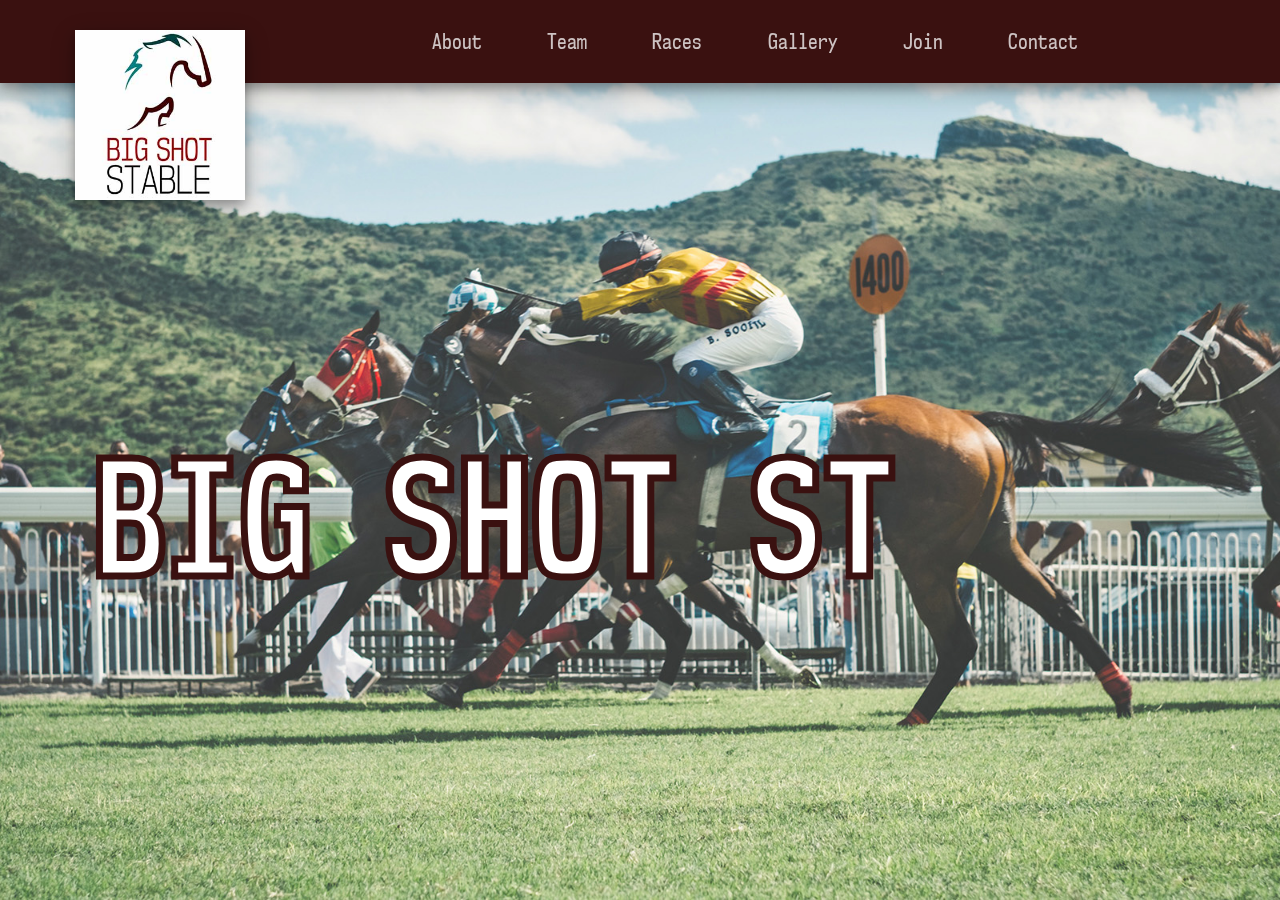
<file: index.html>
<!doctype html>
<html lang="en">
<head>
	<meta charset="utf-8">
	<title>Big Shot Stable</title>
	<meta name="description" content="">

	<link rel="stylesheet" href="css/vendor/normalize.min.css">
	<link rel="stylesheet" href="css/main.css">
	<link rel="stylesheet" href="css/animate.css">
	<link href="https://fonts.googleapis.com/css?family=EB+Garamond" rel="stylesheet">
	<meta name="viewport" content="width=device-width, initial-scale=1.0">
</head>
<body class="home">

	<header>
		<h2 class="visuallyhidden">Header</h2>
		<a href="index.html"><img src="img/logo.jpg" alt="Logo" class="logo" /></a>

		<nav>
		<h3 class="visuallyhidden">Navigation</h3>
			<ul>
				<li><a href="about.html">About</a></li>
				<li><a href="team.html">Team</a></li>
				<li><a href="races.html">Races</a></li>
				<li><a href="gallery.html">Gallery</a></li>
				<li><a href="join.html">Join</a></li>
				<li><a href="contact.html">Contact</a></li>
			</ul>
		</nav>
	</header>

	<main class="homemain">
		<h1 class="lettering">BIG SHOT STABLE</h1>
	</main>

	<!-- JQUERY -->
		<script src="js/jquery-3.2.1.min.js"></script>

	<!-- PLUGINS -->
		<script src="js/simple-lightbox.min.js"></script>
		<script src="js/jquery.lettering.js"></script>
		<script src="js/jquery.textillate.js"></script>

	<!-- JS -->
		<script src="js/main.js"></script>
</body>
</html>
</file>
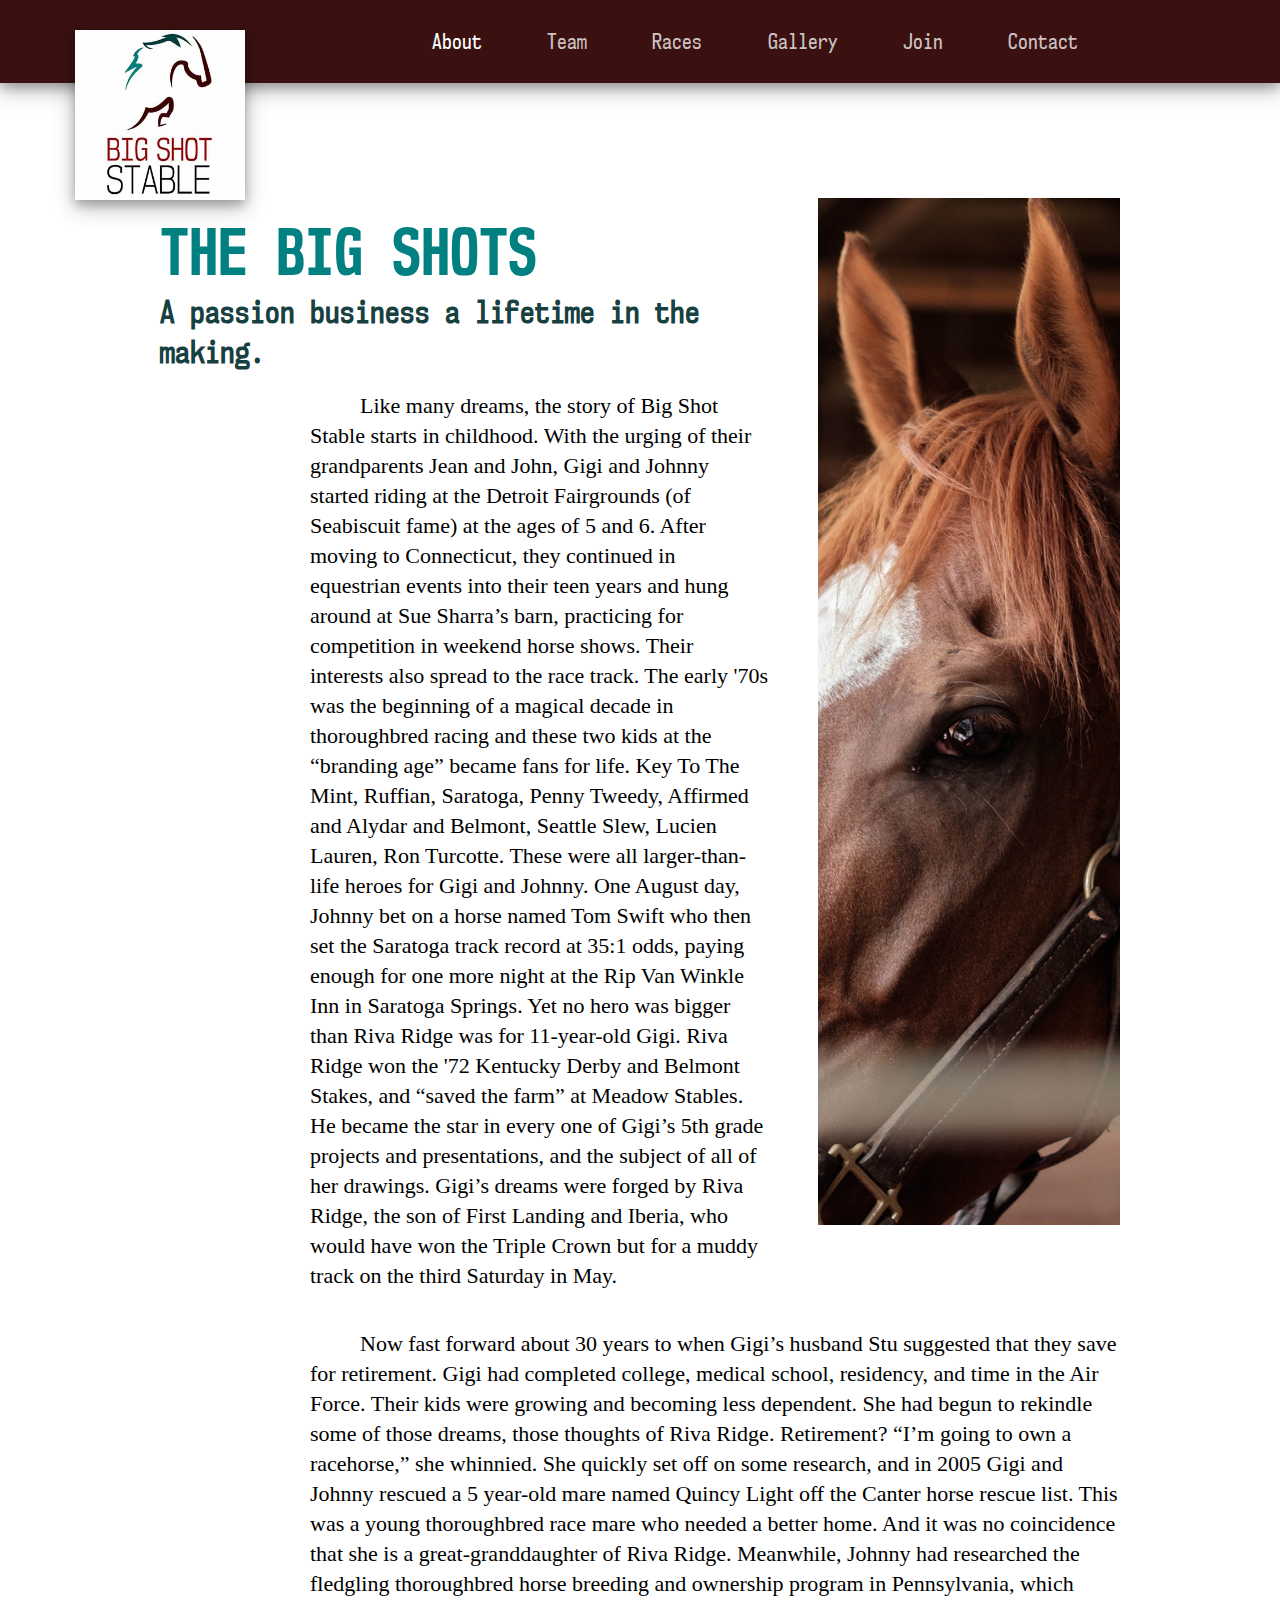
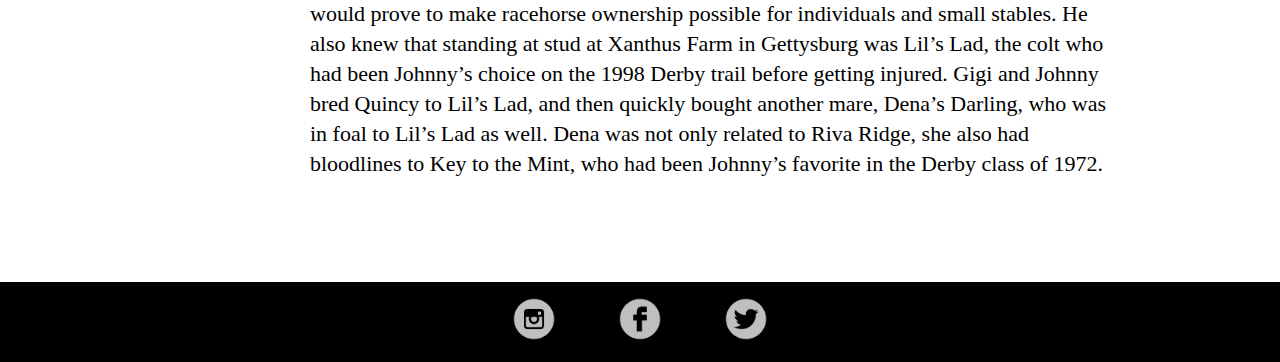
<file: about.html>
<!doctype html>
<html lang="en">
<head>
    <meta charset="utf-8">
    <title>About</title>
    <meta name="description" content="">

    <link rel="stylesheet" href="css/vendor/normalize.min.css">
    <link rel="stylesheet" href="css/main.css">
	<link href="https://fonts.googleapis.com/css?family=EB+Garamond" rel="stylesheet">
	<meta name="viewport" content="width=device-width, initial-scale=1.0">
</head>
<body>

	<header>
		<h2 class="visuallyhidden">Header</h2>
		<a href="index.html"><img src="img/logo.jpg" alt="Logo" class="logo" /></a>

		<nav>
		<h3 class="visuallyhidden">Navigation</h3>
			<ul>
				<li><a href="about.html" class="current">About</a></li>
				<li><a href="team.html">Team</a></li>
				<li><a href="races.html">Races</a></li>
				<li><a href="gallery.html">Gallery</a></li>
				<li><a href="join.html">Join</a></li>
				<li><a href="contact.html">Contact</a></li>
			</ul>
		</nav>
	</header>

	<main class="container about">

		<img src="img/abouttop.jpg" alt="Horse Eye Top" class="aboutimg1" />
		<img src="img/aboutside.jpg" alt="Horse Eye Side" class="aboutimg2" id="changeme" />

		<h1>The Big Shots</h1>
		<div class="aboutsub">
			<h2>A passion business a lifetime in the making.</h2>
		</div>
		<p>Like many dreams, the story of Big Shot Stable starts in childhood. With the urging of their grandparents Jean and John, Gigi and Johnny started riding at the Detroit Fairgrounds (of Seabiscuit fame) at the ages of 5 and 6.  After moving to Connecticut, they continued in equestrian events into their teen years and hung around at Sue Sharra’s barn, practicing for competition in weekend horse shows. Their interests also spread to the race track. The early '70s was the beginning of a magical decade in thoroughbred racing and these two kids at the “branding age” became fans for life. Key To The Mint, Ruffian, Saratoga, Penny Tweedy, Affirmed and Alydar and Belmont, Seattle Slew, Lucien Lauren, Ron Turcotte. These were all larger-than-life heroes for Gigi and Johnny. One August day, Johnny bet on a horse named Tom Swift who then set the Saratoga track record at 35:1 odds, paying enough for one more night at the Rip Van Winkle Inn in Saratoga Springs. Yet no hero was bigger than Riva Ridge was for 11-year-old Gigi. Riva Ridge won the '72 Kentucky Derby and Belmont Stakes, and “saved the farm” at Meadow Stables.  He became the star in every one of Gigi’s 5th grade projects and presentations, and the subject of all of her drawings.  Gigi’s dreams were forged by Riva Ridge, the son of First Landing and Iberia, who would have won the Triple Crown but for a muddy track on the third Saturday in May.
		</p>
		<p>Now fast forward about 30 years to when Gigi’s husband Stu suggested that they save for retirement.  Gigi had completed college, medical school, residency, and time in the Air Force. Their kids were growing and becoming less dependent.  She had begun to rekindle some of those dreams, those thoughts of Riva Ridge. Retirement? “I’m going to own a racehorse,” she whinnied.  She quickly set off on some research, and in 2005 Gigi and Johnny rescued a 5 year-old mare named Quincy Light off the Canter horse rescue list. This was a young thoroughbred race mare who needed a better home. And it was no coincidence that she is a great-granddaughter of Riva Ridge. Meanwhile, Johnny had researched the fledgling thoroughbred horse breeding and ownership program in Pennsylvania, which would prove to make racehorse ownership possible for individuals and small stables.  He also knew that standing at stud at Xanthus Farm in Gettysburg was Lil’s Lad, the colt who had been Johnny’s choice on the 1998 Derby trail before getting injured. Gigi and Johnny bred Quincy to Lil’s Lad, and then quickly bought another mare, Dena’s Darling, who was in foal to Lil’s Lad as well. Dena was not only related to Riva Ridge, she also had bloodlines to Key to the Mint, who had been Johnny’s favorite in the Derby class of 1972.
		</p>
	</main>

	<footer>
		<h2 class="visuallyhidden">Footer</h2>
		<a href="#"><img src="img/insta.png" alt="Instagram"/></a>
		<a href="#"><img src="img/facebook.png" alt="Facebook"/></a>
		<a href="#"><img src="img/twitter.png" alt="Twitter"/></a>
	</footer>
	<!-- JQUERY -->
		<script src="js/jquery-3.2.1.min.js"></script>

	<!-- PLUGINS -->
		<script src="js/simple-lightbox.min.js"></script>
		<script src="js/jquery.lettering.js"></script>
		<script src="js/jquery.textillate.js"></script>

	<!-- JS -->
		<script src="js/about.js"></script>
</body>
</html>
</file>
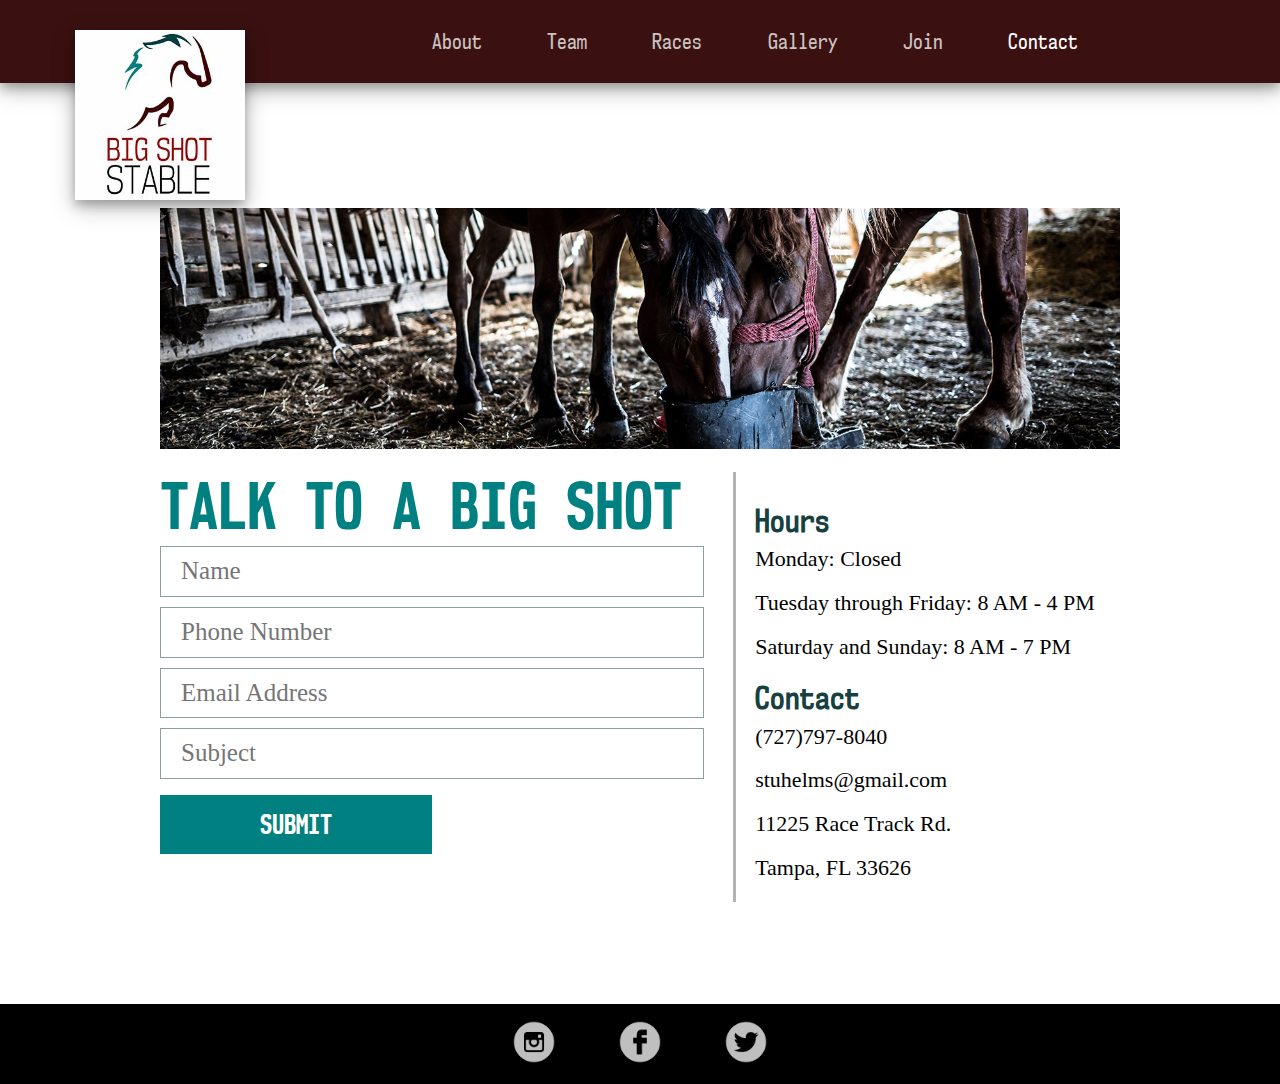
<file: contact.html>
<!doctype html>
<html lang="en">
<head>
    <meta charset="utf-8">
    <title>Contact</title>
    <meta name="description" content="">

    <link rel="stylesheet" href="css/vendor/normalize.min.css">
    <link rel="stylesheet" href="css/main.css">
	<link href="https://fonts.googleapis.com/css?family=EB+Garamond" rel="stylesheet">
	<meta name="viewport" content="width=device-width, initial-scale=1.0">
</head>
<body>

	<header>
		<h2 class="visuallyhidden">Header</h2>
		<a href="index.html"><img src="img/logo.jpg" alt="Logo" class="logo" /></a>

		<nav>
		<h3 class="visuallyhidden">Navigation</h3>
			<ul>
				<li><a href="about.html">About</a></li>
				<li><a href="team.html">Team</a></li>
				<li><a href="races.html">Races</a></li>
				<li><a href="gallery.html">Gallery</a></li>
				<li><a href="join.html">Join</a></li>
				<li><a href="contact.html" class="current">Contact</a></li>
			</ul>
		</nav>
	</header>

	<main class="container">
		<img src="img/contacthead.jpg" alt="Contact Header Image" class="contacthead"/>

		<div class="contact">
			<aside>
				<h1>Talk to a big shot</h1>

				<form>
					<input type="text" name="name" placeholder="Name" />
					<input type="text" name="phone number" placeholder="Phone Number" />
					<input type="text" name="email address" placeholder="Email Address" />
					<input type="text" name="subject" placeholder="Subject" />
					<input type="submit" value="Submit"/>
				</form>
			</aside>

			<section class="contactsection">
				<div>
					<h1 class="visuallyhidden">Operation</h1>
					<h2>Hours</h2>
					<p>Monday: Closed</p>
					<p>Tuesday through Friday: 8 AM - 4 PM</p>
					<p>Saturday and Sunday: 8 AM - 7 PM</p>

					<h2>Contact</h2>
					<p>(727)797-8040</p>
					<p>stuhelms@gmail.com</p>
					<p>11225 Race Track Rd.</p>
					<p>Tampa, FL 33626</p>
				</div>
			</section>
		</div>
	</main>

	<footer>
		<h2 class="visuallyhidden">Footer</h2>
		<a href="#"><img src="img/insta.png" alt="Instagram"/></a>
		<a href="#"><img src="img/facebook.png" alt="Facebook"/></a>
		<a href="#"><img src="img/twitter.png" alt="Twitter"/></a>
	</footer>

	<!-- JQUERY -->
		<script src="js/jquery-3.2.1.min.js"></script>

	<!-- PLUGINS -->
		<script src="js/simple-lightbox.min.js"></script>
		<script src="js/jquery.lettering.js"></script>
		<script src="js/jquery.textillate.js"></script>

	<!-- JS -->
		<script src="js/main.js"></script>
</body>
</html>
</file>
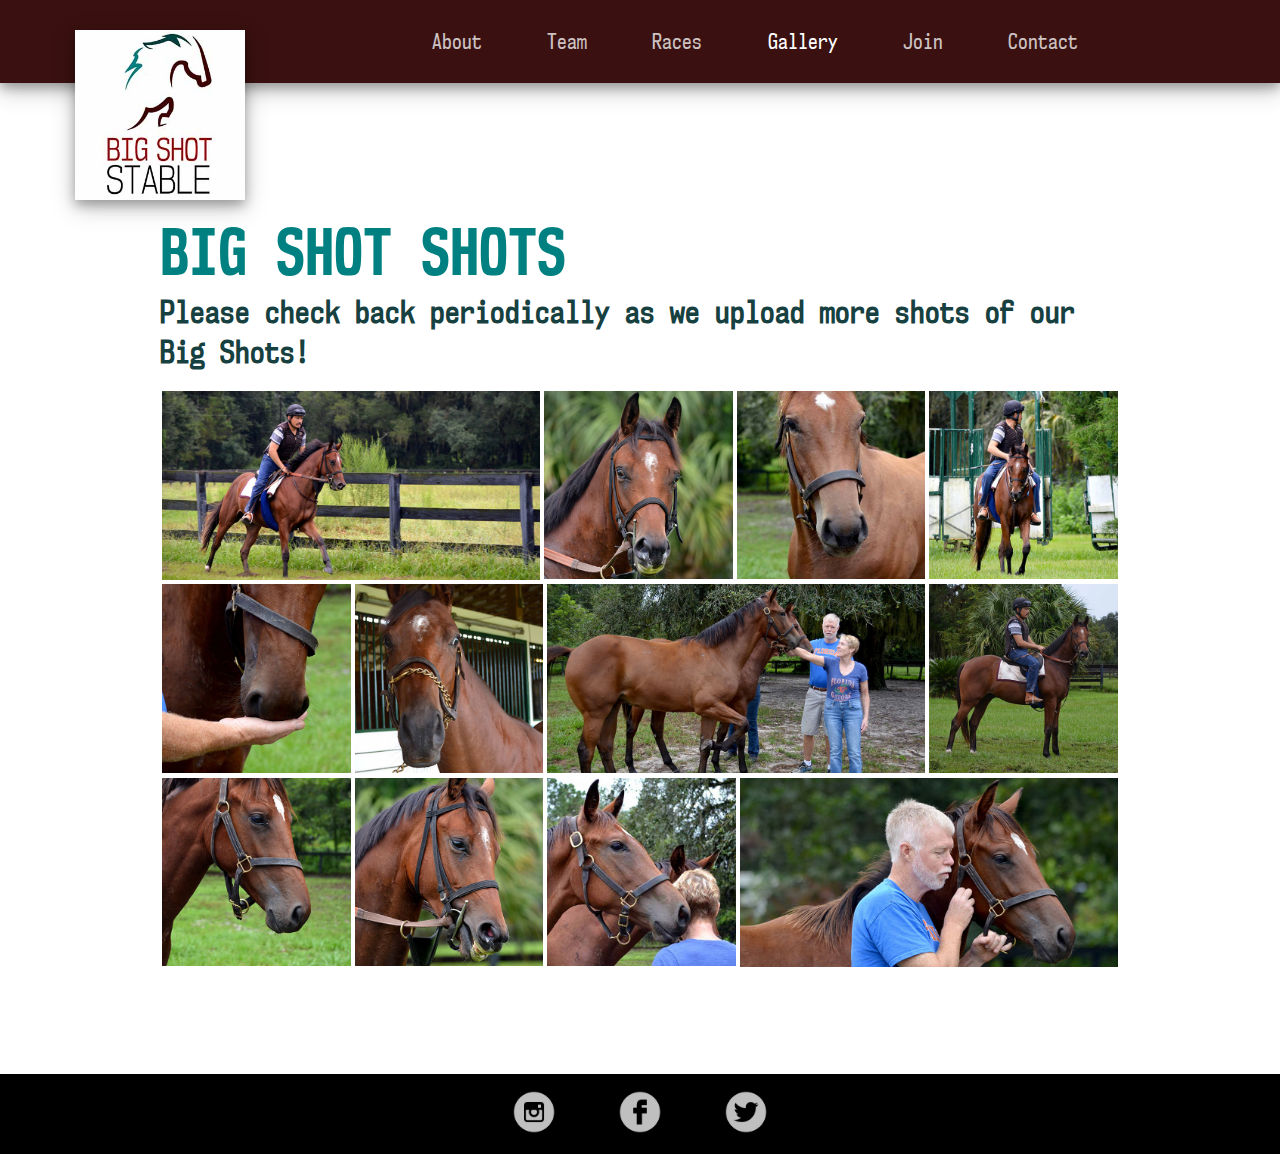
<file: gallery.html>
<!doctype html>
<html lang="en">
<head>
    <meta charset="utf-8">
    <title>Gallery</title>
    <meta name="description" content="">

	<link rel="stylesheet" href="css/vendor/normalize.min.css">
    <link rel="stylesheet" href="css/main.css">
	<link href="css/simplelightbox.min.css" rel="stylesheet">
	<link href="https://fonts.googleapis.com/css?family=EB+Garamond" rel="stylesheet">
	<meta name="viewport" content="width=device-width, initial-scale=1.0">
</head>
<body>

    <header>
		<h2 class="visuallyhidden">Header</h2>
		<a href="index.html"><img src="img/logo.jpg" alt="Logo" class="logo" /></a>

		<nav>
		<h3 class="visuallyhidden">Navigation</h3>
			<ul>
				<li><a href="about.html">About</a></li>
				<li><a href="team.html">Team</a></li>
				<li><a href="races.html">Races</a></li>
				<li><a href="gallery.html"  class="current">Gallery</a></li>
				<li><a href="join.html">Join</a></li>
				<li><a href="contact.html">Contact</a></li>
			</ul>
		</nav>
	</header>

	<main class="container">
		<h1>Big Shot Shots</h1>
		<h2>Please check back periodically as we upload more shots of our Big Shots!</h2>

		<div class="clear1">
			<div class="gallery">
				<a href="img/big/1.jpg" class="big">
					<img src="img/thumb/1_thumb.jpg" alt="Image 1"/>
				</a>

				<a href="img/big/2.jpg" class="big">
					<img src="img/thumb/2_thumb.jpg" alt="Image 2"/>
				</a>
			</div>

			<div class="gallery">
				<a href="img/big/3.jpg" class="big">
					<img src="img/thumb/3_thumb.jpg" alt="Image 3"/>
				</a>

				<a href="img/big/4.jpg" class="big">
					<img src="img/thumb/4_thumb.jpg" alt="Image 4"/>
				</a>

				<a href="img/big/6.jpg" class="big">
					<img src="img/thumb/6_thumb.jpg" alt="Image 6"/>
				</a>
			</div>

			<div class="gallery">
				<a href="img/big/7.jpg" class="big">
					<img src="img/thumb/7_thumb.jpg" alt="Image 7"/>
				</a>

				<a href="img/big/8.jpg" class="big">
					<img src="img/thumb/8_thumb.jpg" alt="Image 8"/>
				</a>
			</div>

			<div class="gallery">
				<a href="img/big/9.jpg" class="big">
					<img src="img/thumb/9_thumb.jpg" alt="Image 9"/>
				</a>

				<a href="img/big/11.jpg" class="big">
					<img src="img/thumb/11_thumb.jpg" alt="Image 11"/>
				</a>

				<a href="img/big/10.jpg" class="big">
					<img src="img/thumb/10_thumb.jpg" alt="Image 10"/>
				</a>
			</div>

			<div class="gallery">
				<a href="img/big/12.jpg" class="big">
					<img src="img/thumb/12_thumb.jpg" alt="Image 12"/>
				</a>

				<a href="img/big/13.jpg" class="big">
					<img src="img/thumb/13_thumb.jpg" alt="Image 13"/>
				</a>
			</div>
		</div>

		<div class="clear2">
			<div class="gallery">
				<a href="img/big/1.jpg" class="big">
					<img src="img/thumb/1_thumb.jpg" alt="Image 1"/>
				</a>

				<a href="img/big/2.jpg" class="big">
					<img src="img/thumb/2_thumb.jpg" alt="Image 2"/>
				</a>

				<a href="img/big/3.jpg" class="big">
					<img src="img/thumb/3_thumb.jpg" alt="Image 3"/>
				</a>

				<a href="img/big/4.jpg" class="big">
					<img src="img/thumb/4_thumb.jpg" alt="Image 4"/>
				</a>
			</div>

			<div class="gallery">
				<a href="img/big/6.jpg" class="big">
					<img src="img/thumb/6_thumb.jpg" alt="Image 6"/>
				</a>

				<a href="img/big/7.jpg" class="big">
					<img src="img/thumb/7_thumb.jpg" alt="Image 7"/>
				</a>

				<a href="img/big/8.jpg" class="big">
					<img src="img/thumb/8_thumb.jpg" alt="Image 8"/>
				</a>

				<a href="img/big/9.jpg" class="big">
					<img src="img/thumb/9_thumb.jpg" alt="Image 9"/>
				</a>
			</div>

			<div class="gallery">
				<a href="img/big/11.jpg" class="big">
					<img src="img/thumb/11_thumb.jpg" alt="Image 11"/>
				</a>

				<a href="img/big/13.jpg" class="big">
					<img src="img/thumb/13_thumb.jpg" alt="Image 13"/>
				</a>

				<a href="img/big/10.jpg" class="big">
					<img src="img/thumb/10_thumb.jpg" alt="Image 10"/>
				</a>

				<a href="img/big/12.jpg" class="big">
					<img src="img/thumb/12_thumb.jpg" alt="Image 12"/>
				</a>
			</div>
		</div>
	</main>

	<footer>
		<h2 class="visuallyhidden">Footer</h2>
		<a href="#"><img src="img/insta.png" alt="Instagram"/></a>
		<a href="#"><img src="img/facebook.png" alt="Facebook"/></a>
		<a href="#"><img src="img/twitter.png" alt="Twitter"/></a>
	</footer>

<!-- JQUERY -->
	<script src="js/jquery-3.2.1.min.js"></script>

<!-- PLUGINS -->
	<script src="js/simple-lightbox.min.js"></script>
	<script src="js/jquery.lettering.js"></script>
	<script src="js/jquery.textillate.js"></script>

<!-- JS -->
	<script src="js/main.js"></script>
</body>
</html>
</file>
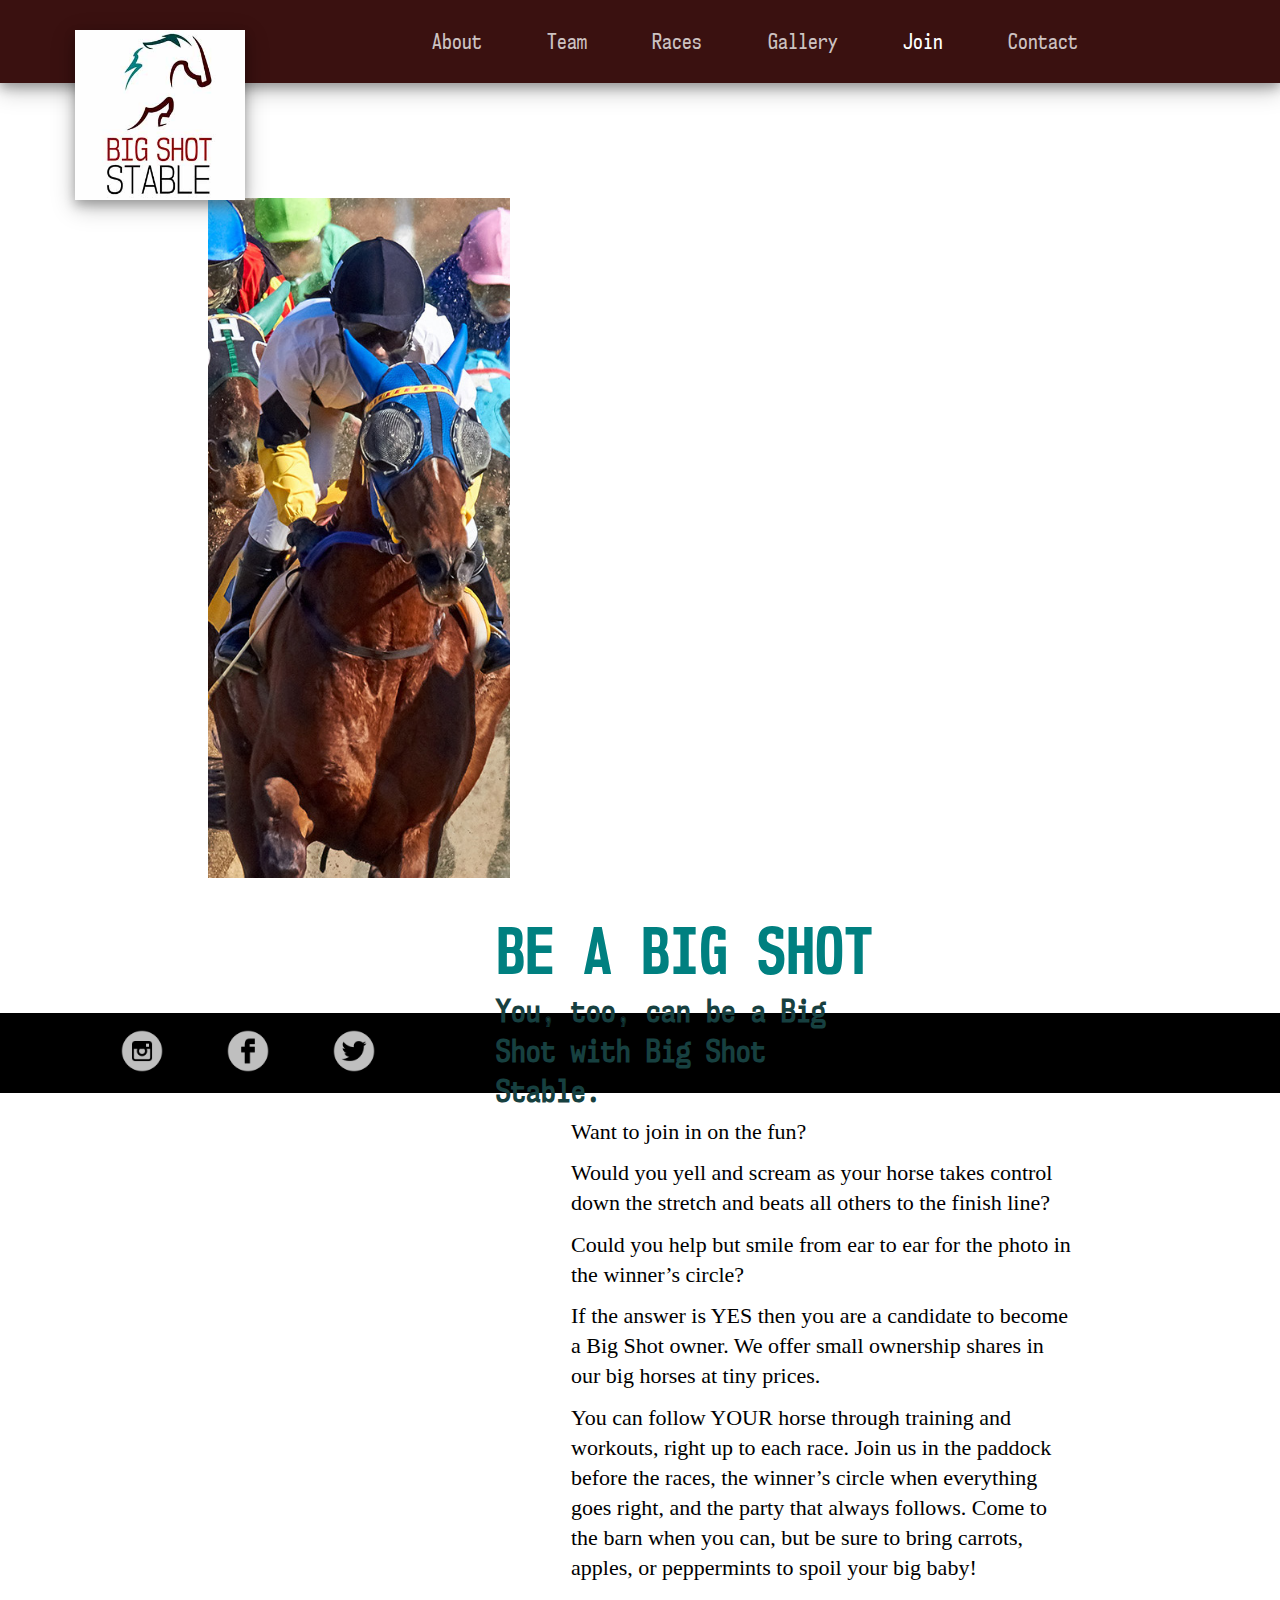
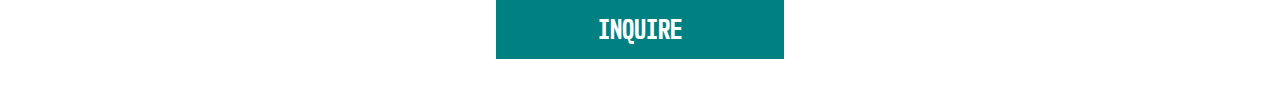
<file: join.html>
<!doctype html>
<html lang="en">
<head>
    <meta charset="utf-8">
    <title>Join</title>
    <meta name="description" content="">

	<link rel="stylesheet" href="css/vendor/normalize.min.css">
    <link rel="stylesheet" href="css/main.css">
	<!-- Garamond Font -->
	<link href="https://fonts.googleapis.com/css?family=EB+Garamond" rel="stylesheet">
	<meta name="viewport" content="width=device-width, initial-scale=1.0">
</head>
<body>

	<header>
		<h2 class="visuallyhidden">Header</h2>
		<a href="index.html"><img src="img/logo.jpg" alt="Logo" class="logo" /></a>

		<nav>
		<h3 class="visuallyhidden">Navigation</h3>
			<ul>
				<li><a href="about.html">About</a></li>
				<li><a href="team.html">Team</a></li>
				<li><a href="races.html">Races</a></li>
				<li><a href="gallery.html">Gallery</a></li>
				<li><a href="join.html" class="current">Join</a></li>
				<li><a href="contact.html">Contact</a></li>
			</ul>
		</nav>
	</header>

	<main class="container join">
		<img src="img/jointop.jpg" alt="Horse Eye Top" class="joinimg1" />
		<img src="img/joinside.jpg" alt="Horse Eye Side" class="joinimg2" />

		<div class="joinmain">
			<h1>BE a big shot</h1>
			<div class="aboutsub">
				<h2>You, too, can be a Big Shot with Big Shot Stable.</h2>
			</div>
			<div class="joinp">
				<p>Want to join in on the fun?</p>
				<p>Would you yell and scream as your horse takes control down the stretch and beats all others to the finish line?</p>
				<p>Could you help but smile from ear to ear for the photo in the winner’s circle?</p>
				<p>If the answer is YES then you are a candidate to become a Big Shot owner. We offer small ownership shares in our big horses at tiny prices.</p>
				<p>You can follow YOUR horse through training and workouts, right up to each race.  Join us in the paddock before the races, the winner’s circle when everything goes right, and the party that always follows. Come to the barn when you can, but be sure to bring carrots, apples, or peppermints to spoil your big baby!  </p>
			</div>
			<button onclick="location.href='contact.html'">inquire</button>
		</div>
	</main>

	<footer>
		<h2 class="visuallyhidden">Footer</h2>
		<a href="#"><img src="img/insta.png" alt="Instagram"/></a>
		<a href="#"><img src="img/facebook.png" alt="Facebook"/></a>
		<a href="#"><img src="img/twitter.png" alt="Twitter"/></a>
	</footer>

<!-- JQUERY -->
	<script src="js/jquery-3.2.1.min.js"></script>

<!-- PLUGINS -->
	<script src="js/simple-lightbox.min.js"></script>
	<script src="js/jquery.lettering.js"></script>
	<script src="js/jquery.textillate.js"></script>

<!-- JS -->
	<script src="js/main.js"></script>
</body>
</html>
</file>
<file: css/main.css>
html {
    box-sizing: border-box;
}

html,
body {
    height: 100%;
}

* {
    box-sizing: border-box;
    margin: 0;
    padding: 0;
    border: 0;
}

.visuallyhidden {
    border: 0;
    clip: rect(0 0 0 0);
    clip-path: inset(50%);
    height: 1px;
    margin: -1px;
    overflow: hidden;
    padding: 0;
    position: absolute;
    width: 1px;
    white-space: nowrap; /* 1 */
}

.container {
    width: 85%;
    margin: auto;
    padding-top: 10%;
}

@media all and (min-width: 900px) {

    .container {
        width: 75%;
        padding-top: 9%;
    }
}

/* FONTS */
@font-face {
    font-family: 'nk57';
    src: url('../fonts/nk57.ttf');
}

@font-face {
    font-family: 'nk57 light';
    src: url('../fonts/nk57light.ttf');
}

@font-face {
    font-family: 'nk57 bold';
    src: url('../fonts/nk57bold.ttf');
}

h1 {
    font-family: 'nk57 bold';
    color: #008080;
    text-transform: uppercase;
    font-size: 40px;
    margin-bottom: 2%;
    margin-top: 2%;
}

h2,
li {
    font-family: 'nk57';
}

h2 {
    color: #174040;
    font-size: 30px;
    line-height: 35px;
}

h3,
h4 {
    font-family: 'nk57 light';
}

h3 {
    color: #3a1110;
    font-size: 25px;
}

div + p {
    margin-top: 8%;
}

p {
    font-family: Garamond;
    margin-top: 1%;
    font-size: 20px;
    line-height: 25px;;
}

p + p {
    margin-top: 4%;
}

@media (min-width: 800px) {

    h1 {
        font-size: 60px;
        margin-bottom: 5px;
    }

    h2 {
        font-size: 30px;
        line-height: 40px;
    }

    p {
        font-size: 22px;
        line-height: 30px;
    }

    div + p {
        margin-top: 2%;
    }
}

/* MENU */
header,
header img {
    box-shadow: 0 5px 10px 0 rgba(0, 0, 0, 0.25), 0 7px 22px 0 rgba(0, 0, 0, 0.25);
}

header {
    background-color: #3a1110;
    margin: auto;
    padding: 20px;
    text-align: center;
}

.logo {
    width: 30%;
    display: block;
    margin: auto;
    margin-bottom: 15px;
    text-align: center;
}

li {
    display: inline-block;
    font-size: 25px;
    padding-left: 3%;
    padding-right: 3%;
    padding-top: 1%;
}

li a {
    color: rgba(255, 255, 255, 0.75);
    text-decoration: none;
}

ul a:hover,
.current {
    color: rgba(255, 255, 255, 1);
}

@media all and (min-width: 700px) {

    .logo {
        position: absolute;
        z-index: 1000;
        display: inline-block;
        max-width: 170px;
        top: 30px;
        left: 75px;
    }

    ul {
        padding-left: 230px;
    }

    li {
        font-size: 27px;
        padding-top: 1%;
        padding-bottom: 1%;
    }

    a + a {
        padding-left: 2%;
    }
}

@media all and (min-width: 900px) {

    .logo {
        width: 200px;
    }

    li {
        font-size: 20px;
    }
}

@media all and (min-width: 1300px) {

    ul {
        padding-left: 50%;
    }

    li {
        font-size: 21px;
    }

    .logo {
        width: 175px;
    }
}

/* HOME */
.home {
    background-image: url(../img/homebackgroundopac.jpg);
    background-color: #174040;
    background-repeat: no-repeat;
    background-size: cover;
    background-position: center 100px;
    height: 100%;
}

.homemain {
    text-align: center;
    margin: auto;
    width: 90%;
}

.homemain h1 {
    text-align: center;
    margin: auto;
    color: white;
    text-transform: uppercase;
    font-size: 100px;
    -webkit-text-stroke: 6px #3a1110;
    padding-top: 50px;
}

@media all and (min-width: 700px) {

    .homemain {
        display: flex;
    }

    .homemain h1 {
        font-size: 150px;
        -webkit-text-stroke: 7px #3a1110;
        height: 85%;
        align-self: center;
        padding-top: 150px;
        vertical-align: middle;
    }

    .home {
        background-position: center center;
    }
}

@media all and (min-width: 1000px) {

    .homemain h1 {
        align-self: center;
        padding-top: 350px;
    }

    .homenav {
        opacity: 0.6;
    }
}

/* ABOUT */
.aboutimg1 {
    width: 100%;
    padding-top: 1%;
}

.aboutimg2 {
    float: right;
    display: none;
}

.about p {
	text-indent: 50px;
}

@media all and (min-width: 900px) {

    .aboutsub {
        width: 65%;
    }

    .about p {
        margin-left: 150px;
    }
}

@media all and (min-width: 1200px) {

    .aboutimg1 {
        display: none;
    }

    .aboutimg2 {
        display: inline-block;
        max-width: 350px;
        padding-left: 5%;
        padding-bottom: 3%;
    }
}

/* TEAM */
.team1 {
    width: 100%;
}

.bigger img {
    width: 100%;
}

.team {
    font-family: 'nk57 bold';
    text-transform: uppercase;
    font-size: 35px;
    margin-bottom: 2%;
    margin-top: 5%;
}

.bigger {
    width: 100%;
    margin: auto;
    display: block;
    margin-top: 7%;
}

@media all and (min-width: 700px) {

    .team1 {
        display: flex;
    }

    .bigger {
        margin-top: 3%;
    }

    .bigger + .bigger {
        margin-left: 4%;
    }

    .team {
        font-size: 50px;
        margin-bottom: 5px;
    }
}

/* RACES */
.movie {
    width: 100%;
}

.overvid {
    font-family: 'nk57 bold';
    text-align: center;
    margin: auto;
    text-align: center;
    margin: auto;
    color: white;
    text-transform: uppercase;
    font-size: 85px;
    -webkit-text-stroke: 4px #3a1110;
    padding-top: 50px;
    display: none;
}

.container1 {
    width: 85%;
    margin: auto;
    padding-top: 4%;
}

.race {
    list-style-type: circle;
    padding-left: 10%;
}

.padme {
    padding-top: 3%;
}

.two {
    font-size: 20px;
    padding-left: 20px;
}

@media all and (min-width: 900px) {

    .flex {
        display: flex;
        padding-left: 7%;
        width: 100%;
    }

    .flex div {
        width: 35%;
        box-sizing: border-box;
    }
}

@media all and (min-width: 1200px) {

    .overvid {
        display: block;
        position: absolute;
        top: 650px;
        left: 10%;
    }

    .small {
        display: none;
    }
}

/* GALLERY */
.gallery {
    display: flex;
    width: 100%;
    height: auto;
}

.gallery a {
    padding: 0px 1px;
    height: auto;
}

.gallery a img {
    width: 100%;
    padding: 0px 1px;
    height: auto;
}

.clear1 {
    margin-top: 2%;
}

.clear2 {
    display: none;
}

.gallery a:hover {
    opacity: 0.75;
}

@media all and (min-width: 1200px) {

    .clear2 {
        margin-top: 2%;
        display: block;
    }

    .clear1 {
        display: none;
    }
}

/* JOIN */
.joinimg1 {
    width: 100%;
    padding-top: 1%;
}

.joinimg2 {
    display: none;
}

@media all and (min-width: 900px) {

    .joinsub {
        width: 65%;
    }

    .join p {
        margin-left: 75px;
    }

    .join h1 {
        margin-top: 50px;
    }

    .joinp p + p {
        margin-top: 2%;
    }
}

@media all and (min-width: 1200px) {

    .join h1 {
        margin-top: 1%;
    }

    .joinmain {
        width: 60%;
        display: border-box;
        margin-right: 5%;
        float: right;
    }

    .joinimg1 {
        display: none;
    }

    .joinimg2 {
        display: inline-block;
        max-width: 350px;
        padding-left: 5%;
        padding-bottom: 3%;
        height: auto;
    }
}

/* CONTACT */
.contacthead {
    width: 100%;
    padding-top: 1%;
}

aside h1 {
    margin-top: 13px;
}

input[type=text] {
    width: 100%;
    padding: 10px 20px;
    border: 1px solid rgba(23, 64, 64, 0.5);
    font-family: Garamond;
    font-size: 25px;
}

input[type=text] + input[type=text] {
    margin-top: 10px;
}

input[type=submit],
button {
    background-color: #008080;
    border: 5px solid #008080;
    color: white;
    padding: 10px 0%;
    font-family: 'nk57 bold';
    text-transform: uppercase;
    font-size: 25px;
    margin-top: 3%;
    width: 50%;
    margin-bottom: 5%;
}

input[type=submit]:hover,
button:hover {
    background-color: #ffffff;
    color: #008080;
    transition: 0.7s;
}

.contactsection {
    clear: both;
    text-align: center;
    padding-top: 5%;
    border-top: 3px solid rgba(0, 0, 0, 0.3);
}

p + h2 {
    padding-top: 5%;
}

@media all and (min-width: 1200px) {

    .contact {
        display: flex;
    }

    aside {
        width: 60%;
        box-sizing: border-box;
        padding-right: 3%;
        padding-bottom: 3%;
        border-right: 3px solid rgba(0, 0, 0, 0.3);
        margin-top: 2%;
        margin-right: 0px;
    }

    aside h1 {
        margin-top: 0px;
    }

    input[type=submit] {
        margin-bottom: 0;
    }

    .contactsection {
        border-top: none;
        margin: 2%;
        box-sizing: border-box;
        text-align: left;
        padding-top: 3%;
    }
}

/* FOOTER */

footer {
    width: 100%;
    margin: auto;
    text-align: center;
    background-color: black;
    margin-top: 8%;
}

footer img {
    width: 20%;
    margin: 2%;
}

footer a {
    opacity: 0.75;
}

footer a:hover {
    opacity: 1;
}

@media all and (min-width: 700px) {

    footer img {
        width: 10%;
    }
}

@media all and (min-width: 900px) {

    footer img {
        margin: 1%;
        max-width: 50px;
    }
}
</file>
<file: css/simplelightbox.min.css>
.sl-wrapper .sl-close,.sl-wrapper .sl-navigation button{height:44px;line-height:44px;font-family:Arial,Baskerville,monospace}.sl-wrapper .sl-close:focus,.sl-wrapper .sl-navigation button:focus{outline:0}body.hidden-scroll{overflow:hidden}.sl-overlay{position:fixed;left:0;right:0;top:0;bottom:0;background:#fff;opacity:.7;display:none;z-index:1050}.sl-wrapper .sl-close,.sl-wrapper .sl-counter{top:30px;display:none;color:#000;position:fixed}.sl-wrapper{z-index:1040}.sl-wrapper button{border:0;background:0 0;font-size:28px;padding:0;cursor:pointer}.sl-wrapper button:hover{opacity:.7}.sl-wrapper .sl-close{right:30px;z-index:1060;margin-top:-14px;margin-right:-14px;width:44px;font-size:3rem}.sl-wrapper .sl-counter{left:30px;z-index:1060;font-size:1rem}.sl-wrapper .sl-navigation{width:100%;display:none}.sl-wrapper .sl-navigation button{position:fixed;top:50%;margin-top:-22px;width:22px;text-align:center;display:block;z-index:1060;color:#000}.sl-wrapper .sl-navigation button.sl-next{right:5px;font-size:2rem}.sl-wrapper .sl-navigation button.sl-prev{left:5px;font-size:2rem}.sl-wrapper .sl-image{position:fixed;-ms-touch-action:none;touch-action:none;z-index:10000}.sl-wrapper .sl-image img{margin:0;padding:0;display:block;border:0}.sl-wrapper .sl-image iframe{background:#000;border:0}@media (min-width:35.5em){.sl-wrapper .sl-navigation button{width:44px}.sl-wrapper .sl-navigation button.sl-next{right:10px;font-size:3rem}.sl-wrapper .sl-navigation button.sl-prev{left:10px;font-size:3rem}.sl-wrapper .sl-image iframe,.sl-wrapper .sl-image img{border:0}}@media (min-width:50em){.sl-wrapper .sl-navigation button{width:44px}.sl-wrapper .sl-navigation button.sl-next{right:20px;font-size:3rem}.sl-wrapper .sl-navigation button.sl-prev{left:20px;font-size:3rem}.sl-wrapper .sl-image iframe,.sl-wrapper .sl-image img{border:0}}.sl-wrapper .sl-image .sl-caption{display:none;padding:10px;color:#fff;background:rgba(0,0,0,.8);position:absolute;bottom:0;left:0;right:0}.sl-wrapper .sl-image .sl-caption.pos-top{bottom:auto;top:0}.sl-wrapper .sl-image .sl-caption.pos-outside{bottom:auto}.sl-wrapper .sl-image .sl-download{display:none;position:absolute;bottom:5px;right:5px;color:#000;z-index:1060}.sl-spinner{display:none;border:5px solid #333;border-radius:40px;height:40px;left:50%;margin:-20px 0 0 -20px;opacity:0;position:fixed;top:50%;width:40px;z-index:1007;-webkit-animation:pulsate 1s ease-out infinite;-moz-animation:pulsate 1s ease-out infinite;-ms-animation:pulsate 1s ease-out infinite;-o-animation:pulsate 1s ease-out infinite;animation:pulsate 1s ease-out infinite}.sl-scrollbar-measure{position:absolute;top:-9999px;width:50px;height:50px;overflow:scroll}@-webkit-keyframes pulsate{0%{transform:scale(.1);opacity:0}50%{opacity:1}100%{transform:scale(1.2);opacity:0}}@keyframes pulsate{0%{transform:scale(.1);opacity:0}50%{opacity:1}100%{transform:scale(1.2);opacity:0}}@-moz-keyframes pulsate{0%{transform:scale(.1);opacity:0}50%{opacity:1}100%{transform:scale(1.2);opacity:0}}@-o-keyframes pulsate{0%{transform:scale(.1);opacity:0}50%{opacity:1}100%{transform:scale(1.2);opacity:0}}@-ms-keyframes pulsate{0%,100%{opacity:0}0%{transform:scale(.1)}50%{opacity:1}100%{transform:scale(1.2)}}
</file>
